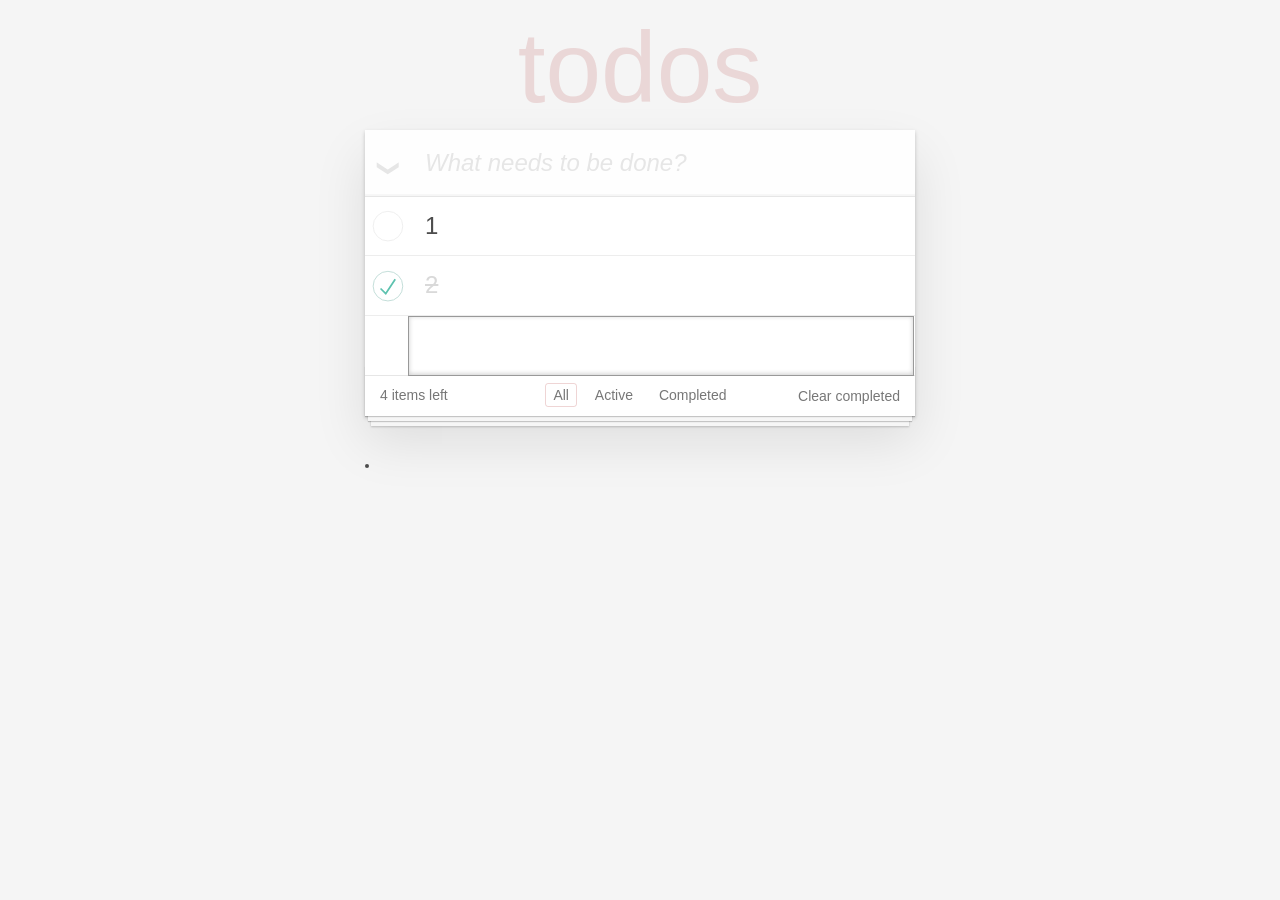
<file: todos/sdhs-javascript-todos/index.html>
<!DOCTYPE html>
<html lang="en" data-framework="es6">
  <head>
    <meta charset="utf-8" />
    <title>Vanilla ES6 • TodoMVC</title>
    <link rel="stylesheet" href="./css/base.css" />
    <link rel="stylesheet" href="./css/todoapp.css" />
  </head>
  <body>
    <section class="todoapp">
      <header class="header">
        <h1>todos</h1>
        <input
          class="new-todo"
          placeholder="What needs to be done?"
          autofocus
        />
      </header>
      <section class="main">
    <input id="toggle-all" class="toggle-all" type="checkbox" />
        <label for="toggle-all">Mark all as complete</label>
        <ul class="todo-list">
          <li>
            <div class="view">
              <input class="toggle" type="checkbox" />
              <label>1</label>
              <button class="destroy"></button>
            </div>
          </li>
          <li class="completed">
            <div class="view">
              <input class="toggle" type="checkbox" checked />
              <label>2</label>
              <button class="destroy"></button>
            </div>
          </li>
          <li class="editing">
            <div class="view">
              <input class="toggle" type="checkbox" checked />
              <label>2</label>
              <button class="destroy"></button>
            </div>
            <input class="edit" type="text" />
          </li>
        </ul>
        <footer class="footer">
          <span class="todo-count"><strong>4</strong> items left</span>
          <ul class="filters">
            <li>
              <a href="#/" class="selected">All</a>
            </li>
            <li>
              <a href="#/active">Active</a>
            </li>
            <li>
              <a href="#/completed">Completed</a>
            </li>
          </ul>
          <button class="clear-completed">Clear completed</button>
        </footer>
      </section>
    </section>
    <div class="abc"></div>
    <script src="./js/script.js"></script>
  </body>
</html>
<h1></h1>
<li></li>
</file>
<file: todos/sdhs-javascript-todos/css/base.css>
hr {
  margin: 20px 0;
  border: 0;
  border-top: 1px dashed #c5c5c5;
  border-bottom: 1px dashed #f7f7f7;
}

.learn a {
  font-weight: normal;
  text-decoration: none;
  color: #b83f45;
}

.learn a:hover {
  text-decoration: underline;
  color: #787e7e;
}

.learn h3,
.learn h4,
.learn h5 {
  margin: 10px 0;
  font-weight: 500;
  line-height: 1.2;
  color: #000;
}

.learn h3 {
  font-size: 24px;
}

.learn h4 {
  font-size: 18px;
}

.learn h5 {
  margin-bottom: 0;
  font-size: 14px;
}

.learn ul {
  padding: 0;
  margin: 0 0 30px 25px;
}

.learn li {
  line-height: 20px;
}

.learn p {
  font-size: 15px;
  font-weight: 300;
  line-height: 1.3;
  margin-top: 0;
  margin-bottom: 0;
}

#issue-count {
  display: none;
}

.quote {
  border: none;
  margin: 20px 0 60px 0;
}

.quote p {
  font-style: italic;
}

.quote p:before {
  content: "“";
  font-size: 50px;
  opacity: 0.15;
  position: absolute;
  top: -20px;
  left: 3px;
}

.quote p:after {
  content: "”";
  font-size: 50px;
  opacity: 0.15;
  position: absolute;
  bottom: -42px;
  right: 3px;
}

.quote footer {
  position: absolute;
  bottom: -40px;
  right: 0;
}

.quote footer img {
  border-radius: 3px;
}

.quote footer a {
  margin-left: 5px;
  vertical-align: middle;
}

.speech-bubble {
  position: relative;
  padding: 10px;
  background: rgba(0, 0, 0, 0.04);
  border-radius: 5px;
}

.speech-bubble:after {
  content: "";
  position: absolute;
  top: 100%;
  right: 30px;
  border: 13px solid transparent;
  border-top-color: rgba(0, 0, 0, 0.04);
}

.learn-bar > .learn {
  position: absolute;
  width: 272px;
  top: 8px;
  left: -300px;
  padding: 10px;
  border-radius: 5px;
  background-color: rgba(255, 255, 255, 0.6);
  transition-property: left;
  transition-duration: 500ms;
}

@media (min-width: 899px) {
  .learn-bar {
    width: auto;
    padding-left: 300px;
  }

  .learn-bar > .learn {
    left: 8px;
  }
}
</file>
<file: todos/sdhs-javascript-todos/css/todoapp.css>
html,
body {
  margin: 0;
  padding: 0;
}

button {
  margin: 0;
  padding: 0;
  border: 0;
  background: none;
  font-size: 100%;
  vertical-align: baseline;
  font-family: inherit;
  font-weight: inherit;
  color: inherit;
  -webkit-appearance: none;
  appearance: none;
  -webkit-font-smoothing: antialiased;
  -moz-osx-font-smoothing: grayscale;
}

body {
  font: 14px "Helvetica Neue", Helvetica, Arial, sans-serif;
  line-height: 1.4em;
  background: #f5f5f5;
  color: #4d4d4d;
  min-width: 230px;
  max-width: 550px;
  margin: 0 auto;
  -webkit-font-smoothing: antialiased;
  -moz-osx-font-smoothing: grayscale;
  font-weight: 300;
}

:focus {
  outline: 0;
}

.hidden {
  display: none;
}

.todoapp {
  background: #fff;
  margin: 130px 0 40px 0;
  position: relative;
  box-shadow: 0 2px 4px 0 rgba(0, 0, 0, 0.2), 0 25px 50px 0 rgba(0, 0, 0, 0.1);
}

.todoapp input::-webkit-input-placeholder {
  font-style: italic;
  font-weight: 300;
  color: #e6e6e6;
}

.todoapp input::-moz-placeholder {
  font-style: italic;
  font-weight: 300;
  color: #e6e6e6;
}

.todoapp input::input-placeholder {
  font-style: italic;
  font-weight: 300;
  color: #e6e6e6;
}

.todoapp h1 {
  position: absolute;
  top: -155px;
  width: 100%;
  font-size: 100px;
  font-weight: 100;
  text-align: center;
  color: rgba(175, 47, 47, 0.15);
  -webkit-text-rendering: optimizeLegibility;
  -moz-text-rendering: optimizeLegibility;
  text-rendering: optimizeLegibility;
}

.new-todo,
.edit {
  position: relative;
  margin: 0;
  width: 100%;
  font-size: 24px;
  font-family: inherit;
  font-weight: inherit;
  line-height: 1.4em;
  border: 0;
  color: inherit;
  padding: 6px;
  border: 1px solid #999;
  box-shadow: inset 0 -1px 5px 0 rgba(0, 0, 0, 0.2);
  box-sizing: border-box;
  -webkit-font-smoothing: antialiased;
  -moz-osx-font-smoothing: grayscale;
}

.new-todo {
  padding: 16px 16px 16px 60px;
  border: none;
  background: rgba(0, 0, 0, 0.003);
  box-shadow: inset 0 -2px 1px rgba(0, 0, 0, 0.03);
}

.main {
  position: relative;
  z-index: 2;
  border-top: 1px solid #e6e6e6;
}

.toggle-all {
  width: 1px;
  height: 1px;
  border: none; /* Mobile Safari */
  opacity: 0;
  position: absolute;
  right: 100%;
  bottom: 100%;
}

.toggle-all + label {
  width: 60px;
  height: 34px;
  font-size: 0;
  position: absolute;
  top: -52px;
  left: -13px;
  -webkit-transform: rotate(90deg);
  transform: rotate(90deg);
}

.toggle-all + label:before {
  content: "❯";
  font-size: 22px;
  color: #e6e6e6;
  padding: 10px 27px 10px 27px;
}

.toggle-all:checked + label:before {
  color: #737373;
}

.todo-list {
  margin: 0;
  padding: 0;
  list-style: none;
}

.todo-list li {
  position: relative;
  font-size: 24px;
  border-bottom: 1px solid #ededed;
}

.todo-list li:last-child {
  border-bottom: none;
}

.todo-list li.editing {
  border-bottom: none;
  padding: 0;
}

.todo-list li.editing .edit {
  display: block;
  width: 506px;
  padding: 12px 16px;
  margin: 0 0 0 43px;
}

.todo-list li.editing .view {
  display: none;
}

.todo-list li .toggle {
  text-align: center;
  width: 40px;
  /* auto, since non-WebKit browsers doesn't support input styling */
  height: auto;
  position: absolute;
  top: 0;
  bottom: 0;
  margin: auto 0;
  border: none; /* Mobile Safari */
  -webkit-appearance: none;
  appearance: none;
}

.todo-list li .toggle {
  opacity: 0;
}

.todo-list li .toggle + label {
  /*
		Firefox requires `#` to be escaped - https://bugzilla.mozilla.org/show_bug.cgi?id=922433
		IE and Edge requires *everything* to be escaped to render, so we do that instead of just the `#` - https://developer.microsoft.com/en-us/microsoft-edge/platform/issues/7157459/
	*/
  background-image: url("data:image/svg+xml;utf8,%3Csvg%20xmlns%3D%22http%3A//www.w3.org/2000/svg%22%20width%3D%2240%22%20height%3D%2240%22%20viewBox%3D%22-10%20-18%20100%20135%22%3E%3Ccircle%20cx%3D%2250%22%20cy%3D%2250%22%20r%3D%2250%22%20fill%3D%22none%22%20stroke%3D%22%23ededed%22%20stroke-width%3D%223%22/%3E%3C/svg%3E");
  background-repeat: no-repeat;
  background-position: center left;
}

.todo-list li .toggle:checked + label {
  background-image: url("data:image/svg+xml;utf8,%3Csvg%20xmlns%3D%22http%3A//www.w3.org/2000/svg%22%20width%3D%2240%22%20height%3D%2240%22%20viewBox%3D%22-10%20-18%20100%20135%22%3E%3Ccircle%20cx%3D%2250%22%20cy%3D%2250%22%20r%3D%2250%22%20fill%3D%22none%22%20stroke%3D%22%23bddad5%22%20stroke-width%3D%223%22/%3E%3Cpath%20fill%3D%22%235dc2af%22%20d%3D%22M72%2025L42%2071%2027%2056l-4%204%2020%2020%2034-52z%22/%3E%3C/svg%3E");
}

.todo-list li label {
  word-break: break-all;
  padding: 15px 15px 15px 60px;
  display: block;
  line-height: 1.2;
  transition: color 0.4s;
}

.todo-list li.completed label {
  color: #d9d9d9;
  text-decoration: line-through;
}

.todo-list li .destroy {
  display: none;
  position: absolute;
  top: 0;
  right: 10px;
  bottom: 0;
  width: 40px;
  height: 40px;
  margin: auto 0;
  font-size: 30px;
  color: #cc9a9a;
  margin-bottom: 11px;
  transition: color 0.2s ease-out;
}

.todo-list li .destroy:hover {
  color: #af5b5e;
}

.todo-list li .destroy:after {
  content: "×";
}

.todo-list li:hover .destroy {
  display: block;
}

.todo-list li .edit {
  display: none;
}

.todo-list li.editing:last-child {
  margin-bottom: -1px;
}

.footer {
  color: #777;
  padding: 10px 15px;
  height: 20px;
  text-align: center;
  border-top: 1px solid #e6e6e6;
}

.footer:before {
  content: "";
  position: absolute;
  right: 0;
  bottom: 0;
  left: 0;
  height: 50px;
  overflow: hidden;
  box-shadow: 0 1px 1px rgba(0, 0, 0, 0.2), 0 8px 0 -3px #f6f6f6,
    0 9px 1px -3px rgba(0, 0, 0, 0.2), 0 16px 0 -6px #f6f6f6,
    0 17px 2px -6px rgba(0, 0, 0, 0.2);
}

.todo-count {
  float: left;
  text-align: left;
}

.todo-count strong {
  font-weight: 300;
}

.filters {
  margin: 0;
  padding: 0;
  list-style: none;
  position: absolute;
  right: 0;
  left: 0;
}

.filters li {
  display: inline;
}

.filters li a {
  color: inherit;
  margin: 3px;
  padding: 3px 7px;
  text-decoration: none;
  border: 1px solid transparent;
  border-radius: 3px;
}

.filters li a:hover {
  border-color: rgba(175, 47, 47, 0.1);
}

.filters li a.selected {
  border-color: rgba(175, 47, 47, 0.2);
}

.clear-completed,
html .clear-completed:active {
  float: right;
  position: relative;
  line-height: 20px;
  text-decoration: none;
  cursor: pointer;
}

.clear-completed:hover {
  text-decoration: underline;
}

.info {
  margin: 65px auto 0;
  color: #bfbfbf;
  font-size: 10px;
  text-shadow: 0 1px 0 rgba(255, 255, 255, 0.5);
  text-align: center;
}

.info p {
  line-height: 1;
}

.info a {
  color: inherit;
  text-decoration: none;
  font-weight: 400;
}

.info a:hover {
  text-decoration: underline;
}

/*
	Hack to remove background from Mobile Safari.
	Can't use it globally since it destroys checkboxes in Firefox
*/
@media screen and (-webkit-min-device-pixel-ratio: 0) {
  .toggle-all,
  .todo-list li .toggle {
    background: none;
  }

  .todo-list li .toggle {
    height: 40px;
  }
}

@media (max-width: 430px) {
  .footer {
    height: 50px;
  }

  .filters {
    bottom: 10px;
  }
}
</file>
